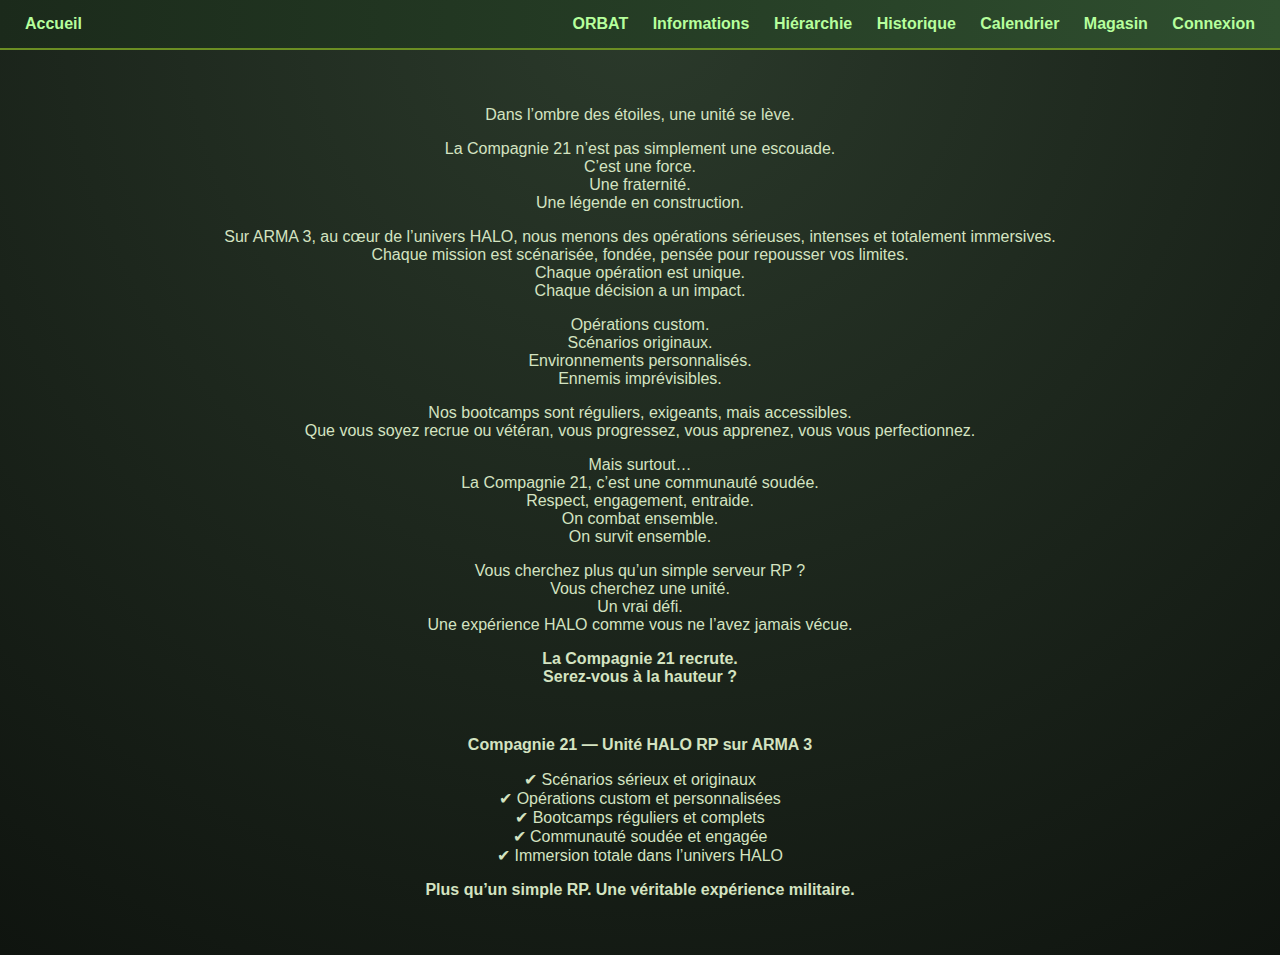
<file: index.html>
<!DOCTYPE html>
<html lang="fr">
<head>
  <meta charset="UTF-8">
  <title>C21 - Accueil</title>
  <link rel="stylesheet" href="assets/css/style.css">
</head>
<body>

<header>
  <nav>
    <a href="index.html">Accueil</a>
    <div>
        <a href="orbat.html">ORBAT</a>
        <a href="info.html">Informations</a>
        <a href="arbo.html">Hiérarchie</a>
      <a href="histo.html">Historique</a>
      <a href="calendar.html">Calendrier</a>
      <a href="shop.html">Magasin</a>
      <a href="login.html">Connexion</a>
      

    </div>
  </nav>
</header>

<main>
  
    <div align="center">

  <p>Dans l’ombre des étoiles, une unité se lève.</p>

  <p>
    La Compagnie 21 n’est pas simplement une escouade.<br>
    C’est une force.<br>
    Une fraternité.<br>
    Une légende en construction.
  </p>

  <p>
    Sur ARMA 3, au cœur de l’univers HALO, nous menons des opérations sérieuses, intenses et totalement immersives.<br>
    Chaque mission est scénarisée, fondée, pensée pour repousser vos limites.<br>
    Chaque opération est unique.<br>
    Chaque décision a un impact.
  </p>

  <p>
    Opérations custom.<br>
    Scénarios originaux.<br>
    Environnements personnalisés.<br>
    Ennemis imprévisibles.
  </p>

  <p>
    Nos bootcamps sont réguliers, exigeants, mais accessibles.<br>
    Que vous soyez recrue ou vétéran, vous progressez, vous apprenez, vous vous perfectionnez.
  </p>

  <p>
    Mais surtout…<br>
    La Compagnie 21, c’est une communauté soudée.<br>
    Respect, engagement, entraide.<br>
    On combat ensemble.<br>
    On survit ensemble.
  </p>

  <p>
    Vous cherchez plus qu’un simple serveur RP ?<br>
    Vous cherchez une unité.<br>
    Un vrai défi.<br>
    Une expérience HALO comme vous ne l’avez jamais vécue.
  </p>

  <p><strong>La Compagnie 21 recrute.<br>Serez-vous à la hauteur ?</strong></p>

  <br>

  <p><strong>Compagnie 21 — Unité HALO RP sur ARMA 3</strong></p>

  <p>
    ✔ Scénarios sérieux et originaux<br>
    ✔ Opérations custom et personnalisées<br>
    ✔ Bootcamps réguliers et complets<br>
    ✔ Communauté soudée et engagée<br>
    ✔ Immersion totale dans l’univers HALO
  </p>

  <p><strong>Plus qu’un simple RP. Une véritable expérience militaire.</strong></p>



</div>

</main>

</body>
</html>
</file>
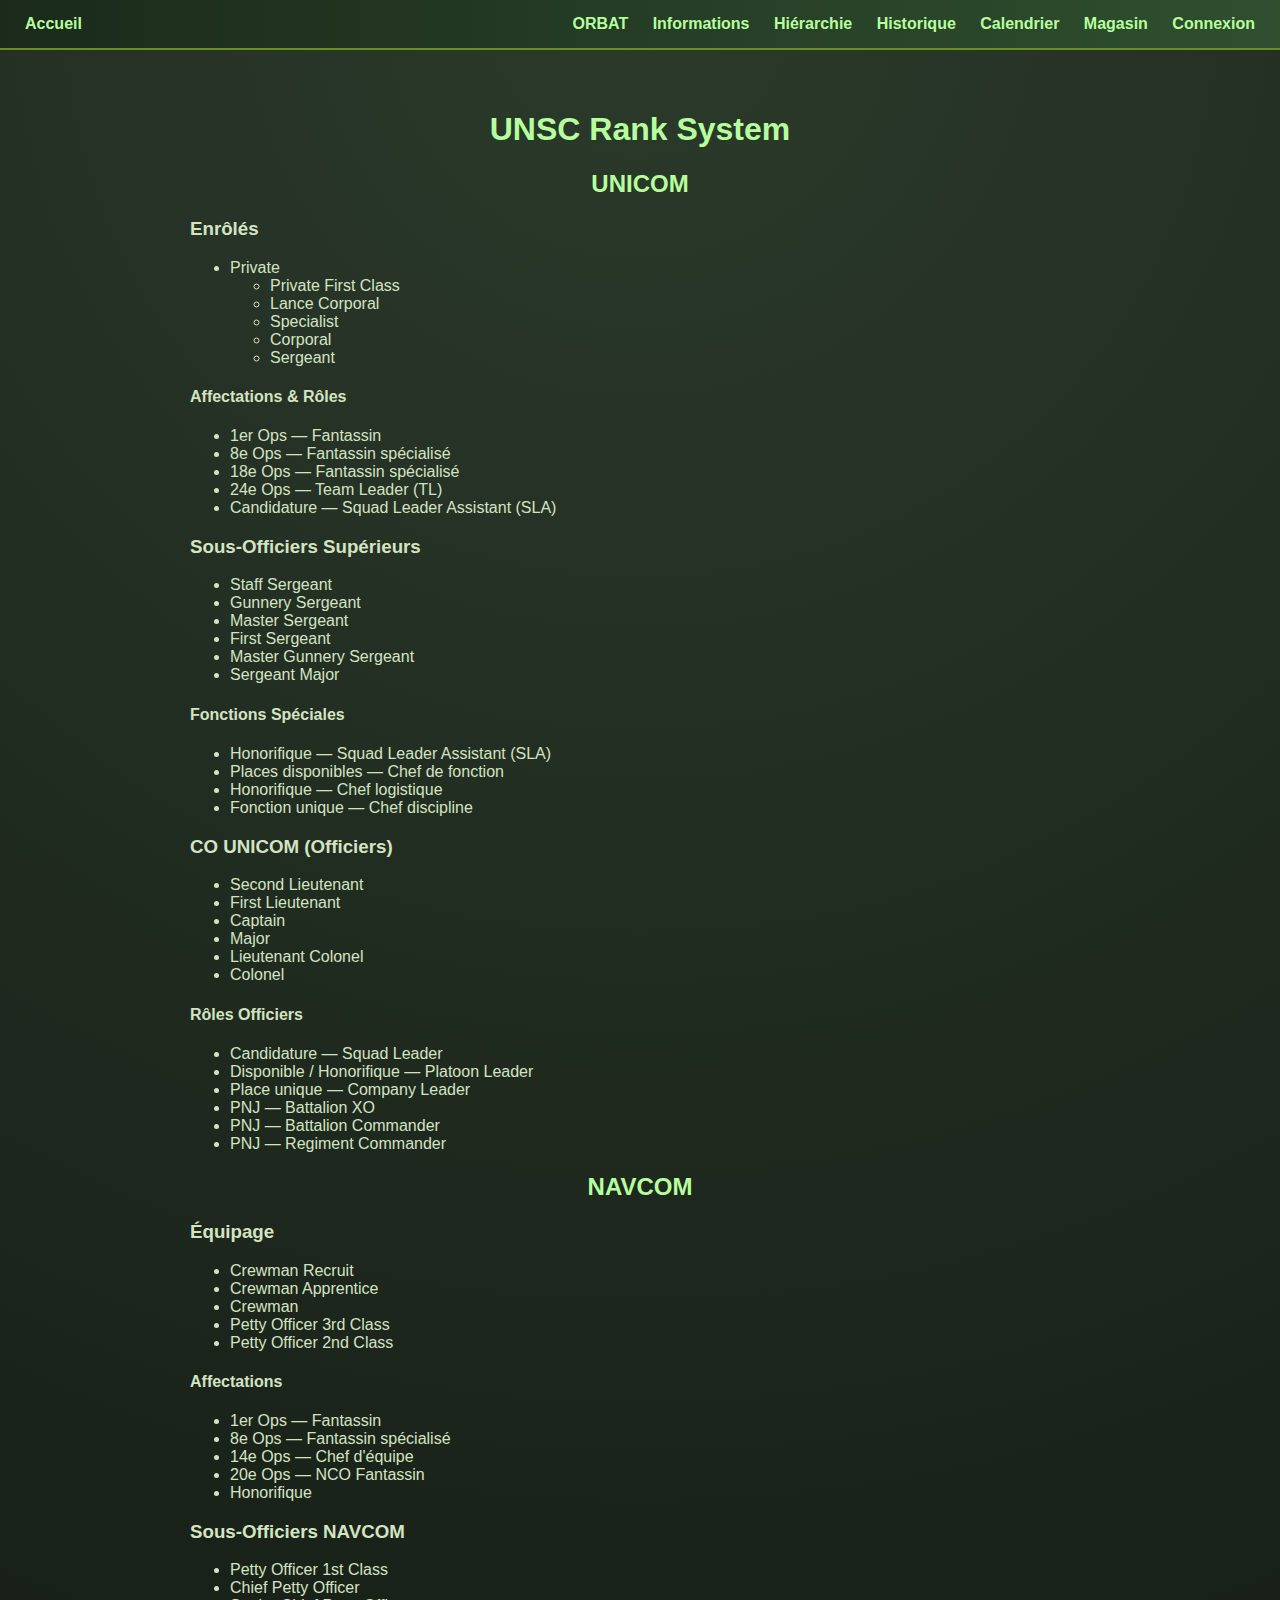
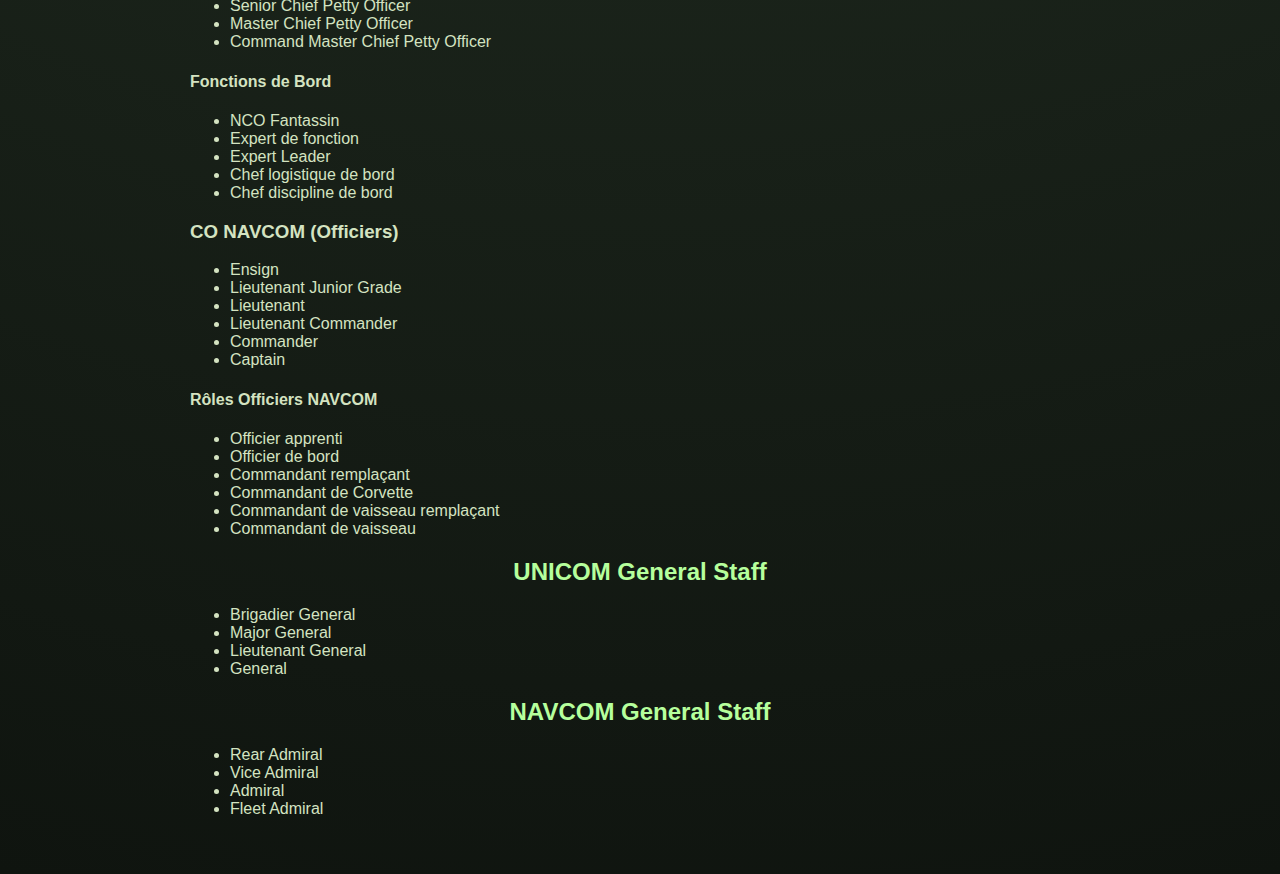
<file: arbo.html>
<!DOCTYPE html>
<html lang="fr">
<head>
  <meta charset="UTF-8">
  <title>C21 - Accueil</title>
  <link rel="stylesheet" href="assets/css/style.css">
</head>
<body>

<header>
  <nav>
    <a href="index.html">Accueil</a>
    <div>
        <a href="orbat.html">ORBAT</a>
        <a href="info.html">Informations</a>
        <a href="arbo.html">Hiérarchie</a>
      <a href="histo.html">Historique</a>
      <a href="calendar.html">Calendrier</a>
      <a href="shop.html">Magasin</a>
      <a href="login.html">Connexion</a>
      

    </div>
  </nav>
</header>

<main>
  
<section class="unsc-rank-system">

  <h1>UNSC Rank System</h1>

  <!-- ================= UNICOM ================= -->
  <section class="unicom">
    <h2>UNICOM</h2>

    <h3>Enrôlés</h3>
    <ul>
      <li>Private
        <ul>
          <li>Private First Class</li>
          <li>Lance Corporal</li>
          <li>Specialist</li>
          <li>Corporal</li>
          <li>Sergeant</li>
        </ul>
      </li>
    </ul>

    <h4>Affectations & Rôles</h4>
    <ul>
      <li>1er Ops — Fantassin</li>
      <li>8e Ops — Fantassin spécialisé</li>
      <li>18e Ops — Fantassin spécialisé</li>
      <li>24e Ops — Team Leader (TL)</li>
      <li>Candidature — Squad Leader Assistant (SLA)</li>
    </ul>

    <h3>Sous-Officiers Supérieurs</h3>
    <ul>
      <li>Staff Sergeant</li>
      <li>Gunnery Sergeant</li>
      <li>Master Sergeant</li>
      <li>First Sergeant</li>
      <li>Master Gunnery Sergeant</li>
      <li>Sergeant Major</li>
    </ul>

    <h4>Fonctions Spéciales</h4>
    <ul>
      <li>Honorifique — Squad Leader Assistant (SLA)</li>
      <li>Places disponibles — Chef de fonction</li>
      <li>Honorifique — Chef logistique</li>
      <li>Fonction unique — Chef discipline</li>
    </ul>

    <h3>CO UNICOM (Officiers)</h3>
    <ul>
      <li>Second Lieutenant</li>
      <li>First Lieutenant</li>
      <li>Captain</li>
      <li>Major</li>
      <li>Lieutenant Colonel</li>
      <li>Colonel</li>
    </ul>

    <h4>Rôles Officiers</h4>
    <ul>
      <li>Candidature — Squad Leader</li>
      <li>Disponible / Honorifique — Platoon Leader</li>
      <li>Place unique — Company Leader</li>
      <li>PNJ — Battalion XO</li>
      <li>PNJ — Battalion Commander</li>
      <li>PNJ — Regiment Commander</li>
    </ul>
  </section>

  <!-- ================= NAVCOM ================= -->
  <section class="navcom">
    <h2>NAVCOM</h2>

    <h3>Équipage</h3>
    <ul>
      <li>Crewman Recruit</li>
      <li>Crewman Apprentice</li>
      <li>Crewman</li>
      <li>Petty Officer 3rd Class</li>
      <li>Petty Officer 2nd Class</li>
    </ul>

    <h4>Affectations</h4>
    <ul>
      <li>1er Ops — Fantassin</li>
      <li>8e Ops — Fantassin spécialisé</li>
      <li>14e Ops — Chef d'équipe</li>
      <li>20e Ops — NCO Fantassin</li>
      <li>Honorifique</li>
    </ul>

    <h3>Sous-Officiers NAVCOM</h3>
    <ul>
      <li>Petty Officer 1st Class</li>
      <li>Chief Petty Officer</li>
      <li>Senior Chief Petty Officer</li>
      <li>Master Chief Petty Officer</li>
      <li>Command Master Chief Petty Officer</li>
    </ul>

    <h4>Fonctions de Bord</h4>
    <ul>
      <li>NCO Fantassin</li>
      <li>Expert de fonction</li>
      <li>Expert Leader</li>
      <li>Chef logistique de bord</li>
      <li>Chef discipline de bord</li>
    </ul>

    <h3>CO NAVCOM (Officiers)</h3>
    <ul>
      <li>Ensign</li>
      <li>Lieutenant Junior Grade</li>
      <li>Lieutenant</li>
      <li>Lieutenant Commander</li>
      <li>Commander</li>
      <li>Captain</li>
    </ul>

    <h4>Rôles Officiers NAVCOM</h4>
    <ul>
      <li>Officier apprenti</li>
      <li>Officier de bord</li>
      <li>Commandant remplaçant</li>
      <li>Commandant de Corvette</li>
      <li>Commandant de vaisseau remplaçant</li>
      <li>Commandant de vaisseau</li>
    </ul>
  </section>

  <!-- ================= GENERAL STAFF ================= -->
  <section class="general-staff">
    <h2>UNICOM General Staff</h2>
    <ul>
      <li>Brigadier General</li>
      <li>Major General</li>
      <li>Lieutenant General</li>
      <li>General</li>
    </ul>

    <h2>NAVCOM General Staff</h2>
    <ul>
      <li>Rear Admiral</li>
      <li>Vice Admiral</li>
      <li>Admiral</li>
      <li>Fleet Admiral</li>
    </ul>
  </section>

</section>


</main>

<script src="assets/js/calendar.js"></script>
</body>
</html>
</file>
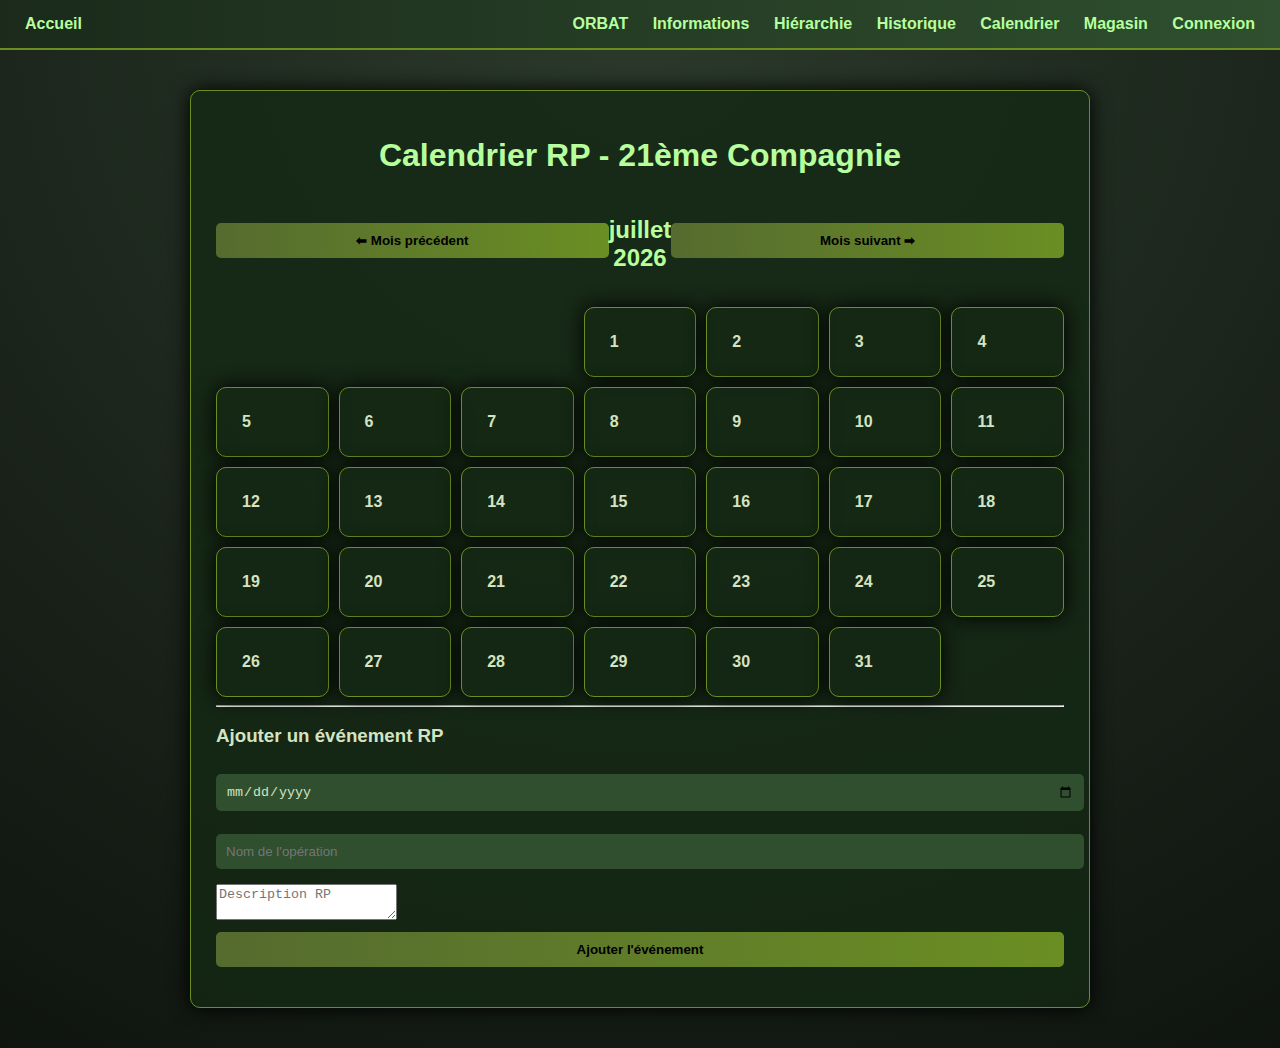
<file: calendar.html>
<!DOCTYPE html>
<html lang="fr">
<head>
  <meta charset="UTF-8">
  <title>C21 - Accueil</title>
  <link rel="stylesheet" href="assets/css/style.css">
</head>
<body>

<header>
  <nav>
    <a href="index.html">Accueil</a>
    <div>
        <a href="orbat.html">ORBAT</a>
        <a href="info.html">Informations</a>
        <a href="arbo.html">Hiérarchie</a>
      <a href="histo.html">Historique</a>
      <a href="calendar.html">Calendrier</a>
      <a href="shop.html">Magasin</a>
      <a href="login.html">Connexion</a>
      
    </div>
  </nav>
</header>

<main>
  <div class="card">
    <h1>Calendrier RP - 21ème Compagnie</h1>

    <div style="display:flex; justify-content:space-between; align-items:center;">
      <button onclick="prevMonth()">⬅ Mois précédent</button>
      <h2 id="monthYear"></h2>
      <button onclick="nextMonth()">Mois suivant ➡</button>
    </div>

    <div id="calendar" style="display:grid; grid-template-columns: repeat(7,1fr); gap:10px; margin-top:15px;"></div>

    <hr>

    <h3>Ajouter un événement RP</h3>
    <input type="date" id="eventDate">
    <input type="text" id="eventTitle" placeholder="Nom de l'opération">
    <textarea id="eventDesc" placeholder="Description RP"></textarea>
    <button onclick="addEvent()">Ajouter l'événement</button>

  </div>
</main>

<script src="assets/js/calendar.js"></script>
</body>
</html>
</file>
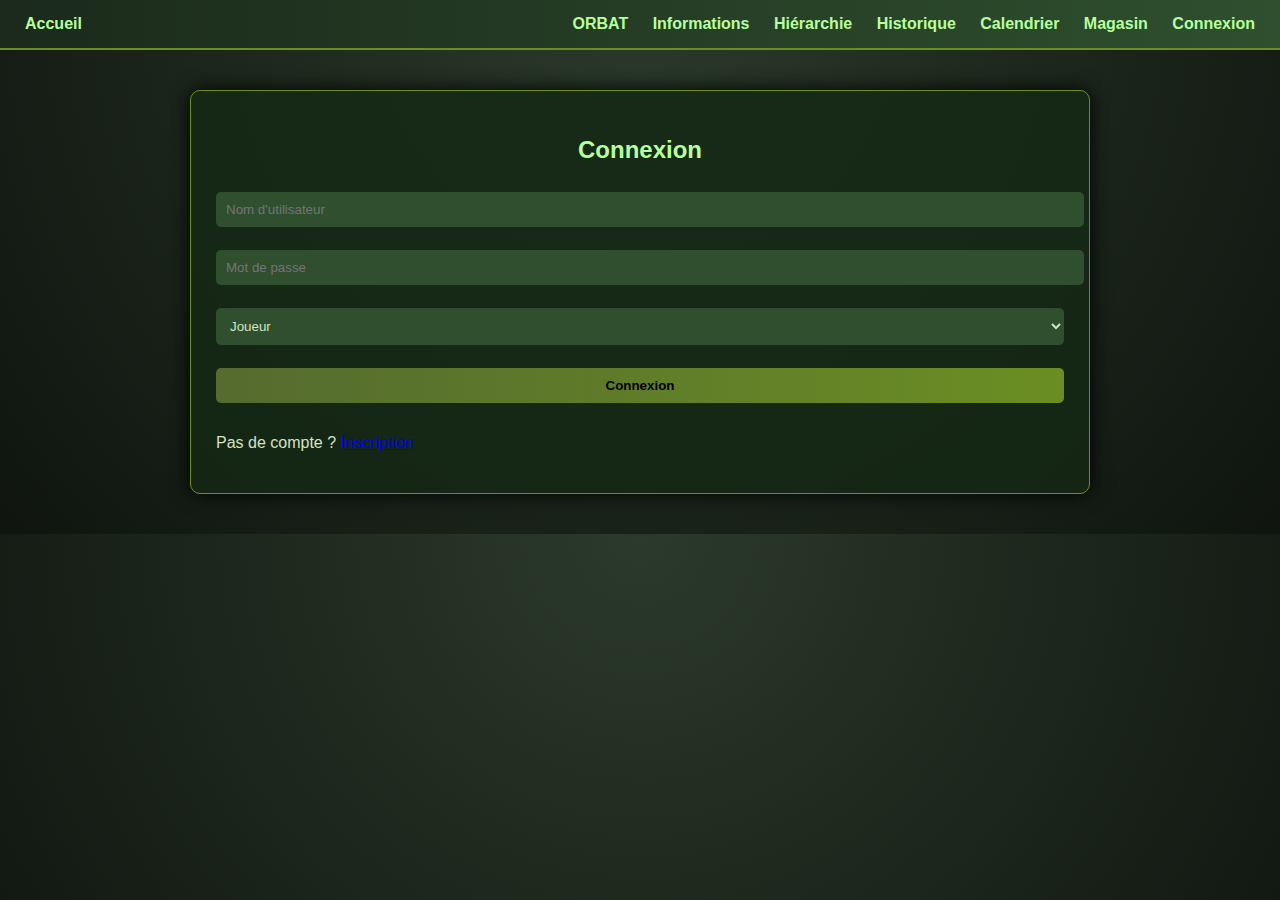
<file: login.html>
<!DOCTYPE html>
<html lang="fr">
<head>
  <meta charset="UTF-8">
  <title>C21 - Accueil</title>
  <link rel="stylesheet" href="assets/css/style.css">
</head>
<body>

<header>
  <nav>
    <a href="index.html">Accueil</a>
    <div>
        <a href="orbat.html">ORBAT</a>
        <a href="info.html">Informations</a>
        <a href="arbo.html">Hiérarchie</a>
      <a href="histo.html">Historique</a>
      <a href="calendar.html">Calendrier</a>
      <a href="shop.html">Magasin</a>
      <a href="login.html">Connexion</a>
      
    </div>
  </nav>
</header>

<main>
  <div class="card">
    <h2>Connexion</h2>

    <input type="text" id="username" placeholder="Nom d'utilisateur">
    <input type="password" id="password" placeholder="Mot de passe">

    <select id="role">
      <option value="user">Joueur</option>
      <option value="admin">Admin</option>
    </select>

    <button onclick="login()">Connexion</button>

    <p>Pas de compte ? <a href="register.html">Inscription</a></p>
  </div>
</main>

<script src="assets/js/auth.js"></script>
</body>
</html>
</file>
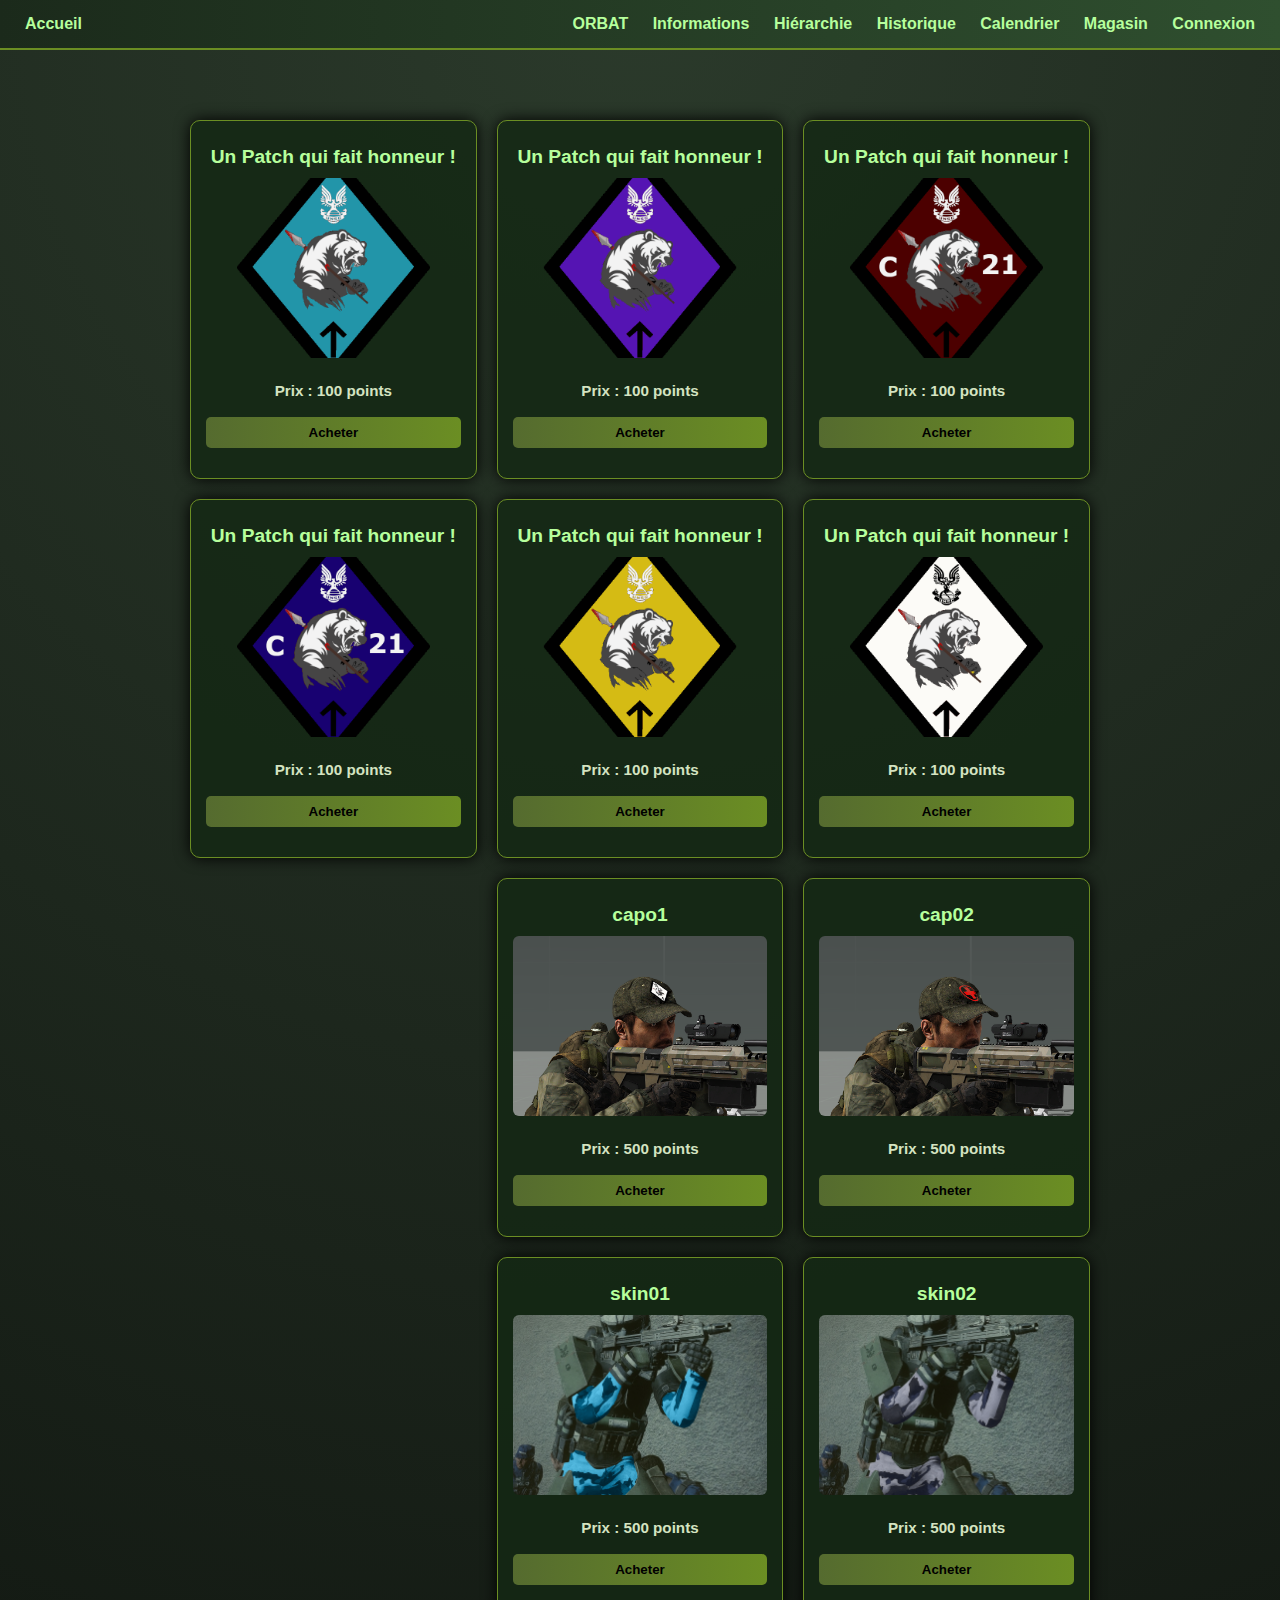
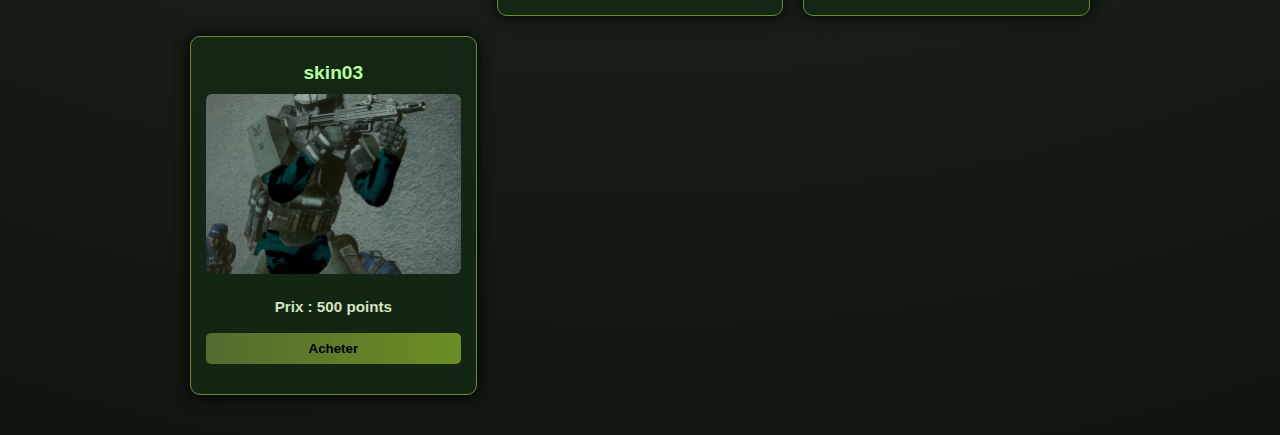
<file: shop.html>
<!DOCTYPE html>
<html lang="fr">
<head>
  <meta charset="UTF-8">
  <title>C21 - Magasin</title>
  <link rel="stylesheet" href="assets/css/style.css">
</head>
<body>

<header>
  <nav>
    <a href="index.html">Accueil</a>
    <div>
      <a href="orbat.html">ORBAT</a>
      <a href="info.html">Informations</a>
      <a href="arbo.html">Hiérarchie</a>
      <a href="histo.html">Historique</a>
      <a href="calendar.html">Calendrier</a>
      <a href="shop.html">Magasin</a>
      <a href="login.html">Connexion</a>
    </div>
  </nav>
</header>

<main class="shop-grid">

    <!-- Article 1 -->
    <article class="shop-item">
        <h2>Un Patch qui fait honneur !</h2>
        <img src="assets/shop/C21_logo_Aerien.png" alt="Patch C21">
        <p class="price">Prix : 100 points</p>
        <button>Acheter</button>
    </article>

    <!-- Article 2 -->
    <article class="shop-item">
        <h2>Un Patch qui fait honneur !</h2>
        <img src="assets/shop/C21_logo_Blinde.png" alt="Patch C21">
        <p class="price">Prix : 100 points</p>
        <button>Acheter</button>
    </article>

    <!-- Article 3 -->
    <article class="shop-item">
        <h2>Un Patch qui fait honneur !</h2>
        <img src="assets/shop/C21_logo_commu.png" alt="Patch C21">
        <p class="price">Prix : 100 points</p>
        <button>Acheter</button>
    </article>

    <!-- Article 4 -->
    <article class="shop-item">
        <h2>Un Patch qui fait honneur !</h2>
        <img src="assets/shop/C21_logo_commu2.png" alt="Patch C21">
        <p class="price">Prix : 100 points</p>
        <button>Acheter</button>
    </article>

    <!-- Article 5 -->
    <article class="shop-item">
        <h2>Un Patch qui fait honneur !</h2>
        <img src="assets/shop/C21_logo_Officier.png" alt="Patch C21">
        <p class="price">Prix : 100 points</p>
        <button>Acheter</button>
    </article>

    <!-- Article 6 -->
    <article class="shop-item">
        <h2>Un Patch qui fait honneur !</h2>
        <img src="assets/shop/C21_logo_Zeus.png" alt="Patch C21">
        <p class="price">Prix : 100 points</p>
        <button>Acheter</button>
    </article>

    
    <br>
    


    <!-- Article 1 -->
    <article class="shop-item">
        <h2>capo1</h2>
        <img src="assets/shop/cap01.png" alt="Fusil C21">
        <p class="price">Prix : 500 points</p>
        <button>Acheter</button>
    </article>

    <!-- Article 2 -->
    <article class="shop-item">
        <h2>cap02</h2>
        <img src="assets/shop/cap02.png" alt="Fusil C21">
        <p class="price">Prix : 500 points</p>
        <button>Acheter</button>
    </article>

    <br>
  

    <!-- Article 1 -->
    <article class="shop-item">
        <h2>skin01</h2>
        <img src="assets/shop/armor01.png" alt="Fusil C21">
        <p class="price">Prix : 500 points</p>
        <button>Acheter</button>
    </article>

    <!-- Article 2 -->
    <article class="shop-item">
        <h2>skin02</h2>
        <img src="assets/shop/armor02.png" alt="Fusil C21">
        <p class="price">Prix : 500 points</p>
        <button>Acheter</button>
    </article>
    
    <!-- Article 3 -->
    <article class="shop-item">
        <h2>skin03</h2>
        <img src="assets/shop/armor03.png" alt="Fusil C21">
        <p class="price">Prix : 500 points</p>
        <button>Acheter</button>
    </article> 

</main>

</body>
</html>
</file>
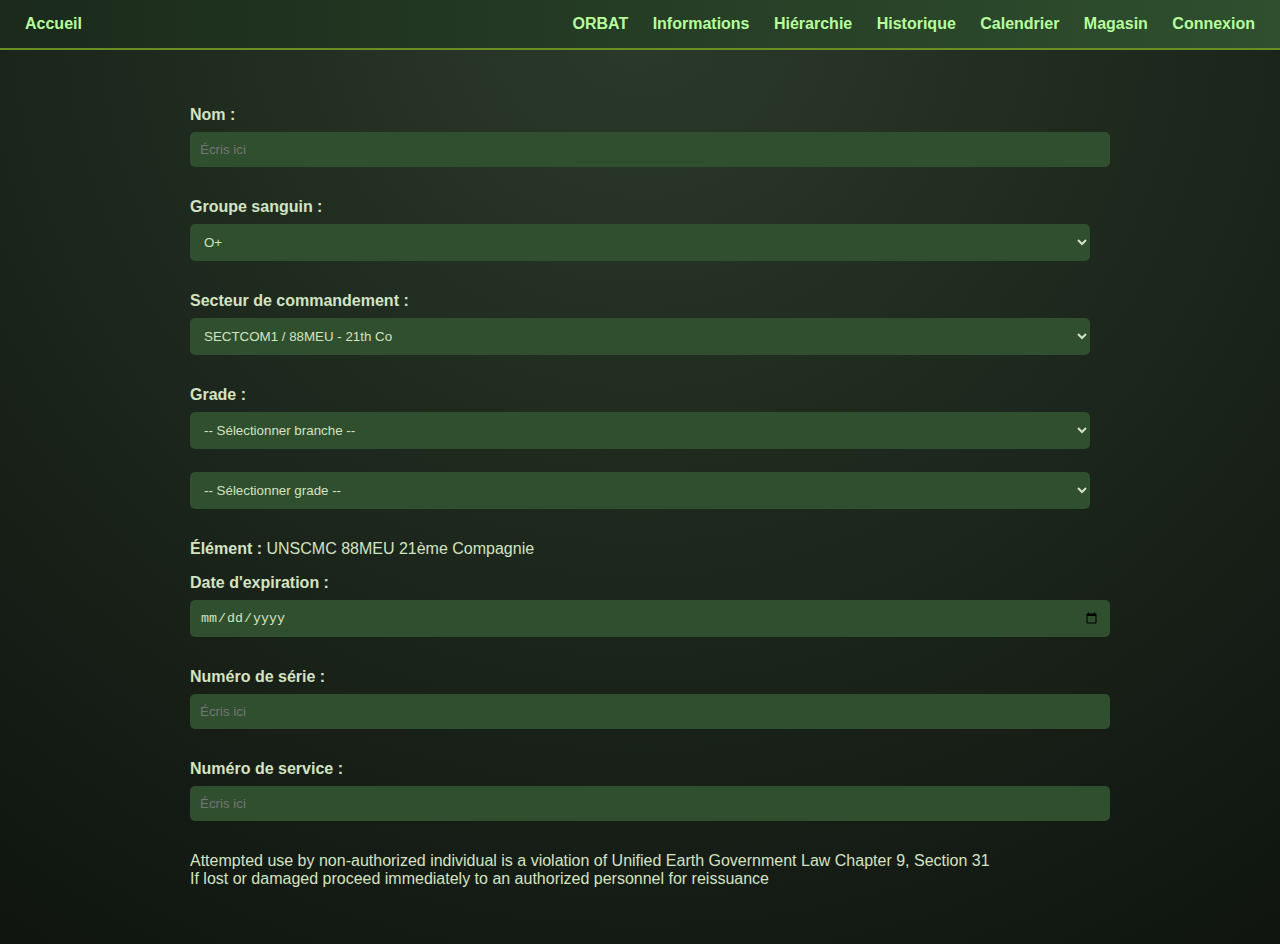
<file: werner-keaton.html>
<!DOCTYPE html>
<html lang="fr">
<head>
  <meta charset="UTF-8">
  <title>C21 - Werner KEATON</title>
  <link rel="stylesheet" href="assets/css/style.css">
</head>
<body>

<header>
  <nav>
    <a href="index.html">Accueil</a>
    <div>
        <a href="orbat.html">ORBAT</a>
        <a href="info.html">Informations</a>
        <a href="arbo.html">Hiérarchie</a>
      <a href="histo.html">Historique</a>
      <a href="calendar.html">Calendrier</a>
      <a href="shop.html">Magasin</a>
      <a href="login.html">Connexion</a>
      

    </div>
  </nav>
</header>

<main class="id-card">


    <p><strong>Nom :</strong>
<input type="text" placeholder="Écris ici">

<p><strong>Groupe sanguin :</strong>
<select name="bloodtype">
<option>O+</option>
<option>O-</option>
<option>A+</option>
<option>A-</option>
<option>B+</option>
<option>B-</option>
<option>AB+</option>
<option>AB-</option>
</select>
</p>


<p><strong>Secteur de commandement :</strong>
<select name="command_sector">
<option>SECTCOM1 / 88MEU - 21th Co</option>
</select>
</p>


<p><strong>Grade :</strong>
<select id="grade_branch" name="grade_branch" onchange="updateGradeOptions()">
<option value="">-- Sélectionner branche --</option>
<option value="unicom">UNICOM</option>
<option value="navy">NAVY</option>
</select>


<select id="grade_rank" name="grade_rank">
<option value="">-- Sélectionner grade --</option>
</select>
</p>


<p><strong>Élément :</strong> UNSCMC 88MEU 21ème Compagnie</p>
<p><strong>Date d'expiration :</strong> <input type="date" name="expiration"></p>

<p><strong>Numéro de série :</strong>
<input type="text" placeholder="Écris ici">


<p><strong>Numéro de service :</strong>
<input type="text" placeholder="Écris ici">



<p class="id-warning">Attempted use by non-authorized individual is a violation of Unified Earth Government Law Chapter 9, Section 31<br>
If lost or damaged proceed immediately to an authorized personnel for reissuance</p>
</main>


<script>
const grades = {
unicom: [
"Private","Private First Class","Lance Corporal","Corporal / Specialist","Sergeant","Staff Sergeant","Gunnery Sergeant","Master Sergeant","First Sergeant","Master Gunnery Sergeant","Sergeant Major","Second Lieutenant","First Lieutnant","Captain","Major","Lieutenant Colonel","Colonel","Brigadier General","Major General","Lieutenant General","General"
],
navy: [
"Crewman recruit","Crewman Apprentice","Crewman","Petty officer 3rd class","Petty officer 2nd class","Petty officer 1st class","Chief Petty officer","Senior Chief Petty officer","Master Chief Petty officer","Command Master Chief Petty officer","Ensign","Lieutenant junior grade","Lieutenant","Lieutenant Commander","Commander","Captain","Rear Admiral","Vice Admiral","Admiral","Fleet Admiral"
]
};


function updateGradeOptions() {
const branch = document.getElementById('grade_branch').value;
const rankSelect = document.getElementById('grade_rank');
rankSelect.innerHTML = '';
rankSelect.appendChild(new Option('-- Sélectionner grade --',''));


if (grades[branch]) {
grades[branch].forEach(g => {
rankSelect.appendChild(new Option(g,g));
});
}
}
</script>


</body>
</html>
</file>
<file: assets/css/style.css>
body {
  margin: 0;
  font-family: Arial, sans-serif;
  background: radial-gradient(circle at top, #2b3a2b, #0f140f);
  color: #d4e3c1;
}

header {
  background: linear-gradient(to right, #1b2a1b, #2f4f2f);
  padding: 15px;
  border-bottom: 2px solid #6b8e23;
}

nav {
  display: flex;
  justify-content: space-between;
  align-items: center;
}

nav a {
  color: #b6ff9c;
  text-decoration: none;
  font-weight: bold;
  margin: 0 10px;
}

main {
  padding: 40px;
  max-width: 900px;
  margin: auto;
}

.card {
  background: rgba(20, 40, 20, 0.8);
  border: 1px solid #6b8e23;
  border-radius: 10px;
  padding: 25px;
  box-shadow: 0 0 20px #000;
}

input, select, button {
  width: 100%;
  padding: 10px;
  margin-top: 8px;
  margin-bottom: 15px;
  border-radius: 5px;
  border: none;
  background: #2f4f2f;
  color: #d4e3c1;
}

button {
  background: linear-gradient(to right, #556b2f, #6b8e23);
  color: black;
  font-weight: bold;
  cursor: pointer;
}

button:hover {
  filter: brightness(1.2);
}

h1, h2 {
  text-align: center;
  color: #b6ff9c;
}

.image-banner {
  display: flex;
  justify-content: center; /* centre le bandeau */
  gap: 10px; /* espace entre les images */
}
.image-banner img {
  width: 320px;
  height: 180px;
  object-fit: cover; /* garde les proportions en recadrant si nécessaire */
  border-radius: 4px; /* optionnel, coins arrondis */
}


.shop-grid {
  display: grid;
  grid-template-columns: repeat(3, 1fr); /* 3 colonnes */
  gap: 20px;
  margin-top: 30px;
}

.shop-item {
  background: rgba(20, 40, 20, 0.85); /* légèrement plus sombre que body card */
  border: 1px solid #6b8e23;
  border-radius: 10px;
  padding: 15px;
  text-align: center;
  box-shadow: 0 0 15px #000;
  transition: transform 0.2s, box-shadow 0.2s;
}

.shop-item img {
  width: 100%;
  height: 180px;
  object-fit: cover;
  border-radius: 6px;
  margin-bottom: 10px;
}

.shop-item h2 {
  font-size: 1.2rem;
  margin: 10px 0;
  color: #b6ff9c;
}

.shop-item p {
  font-size: 0.95rem;
  margin: 5px 0;
}

.shop-item .price {
  font-weight: bold;
  margin: 10px 0;
}

.shop-item button {
  background: linear-gradient(to right, #556b2f, #6b8e23);
  color: black;
  font-weight: bold;
  padding: 8px 12px;
  border-radius: 5px;
  cursor: pointer;
}

.shop-item button:hover {
  filter: brightness(1.2);
  transform: scale(1.05);
}
</file>
